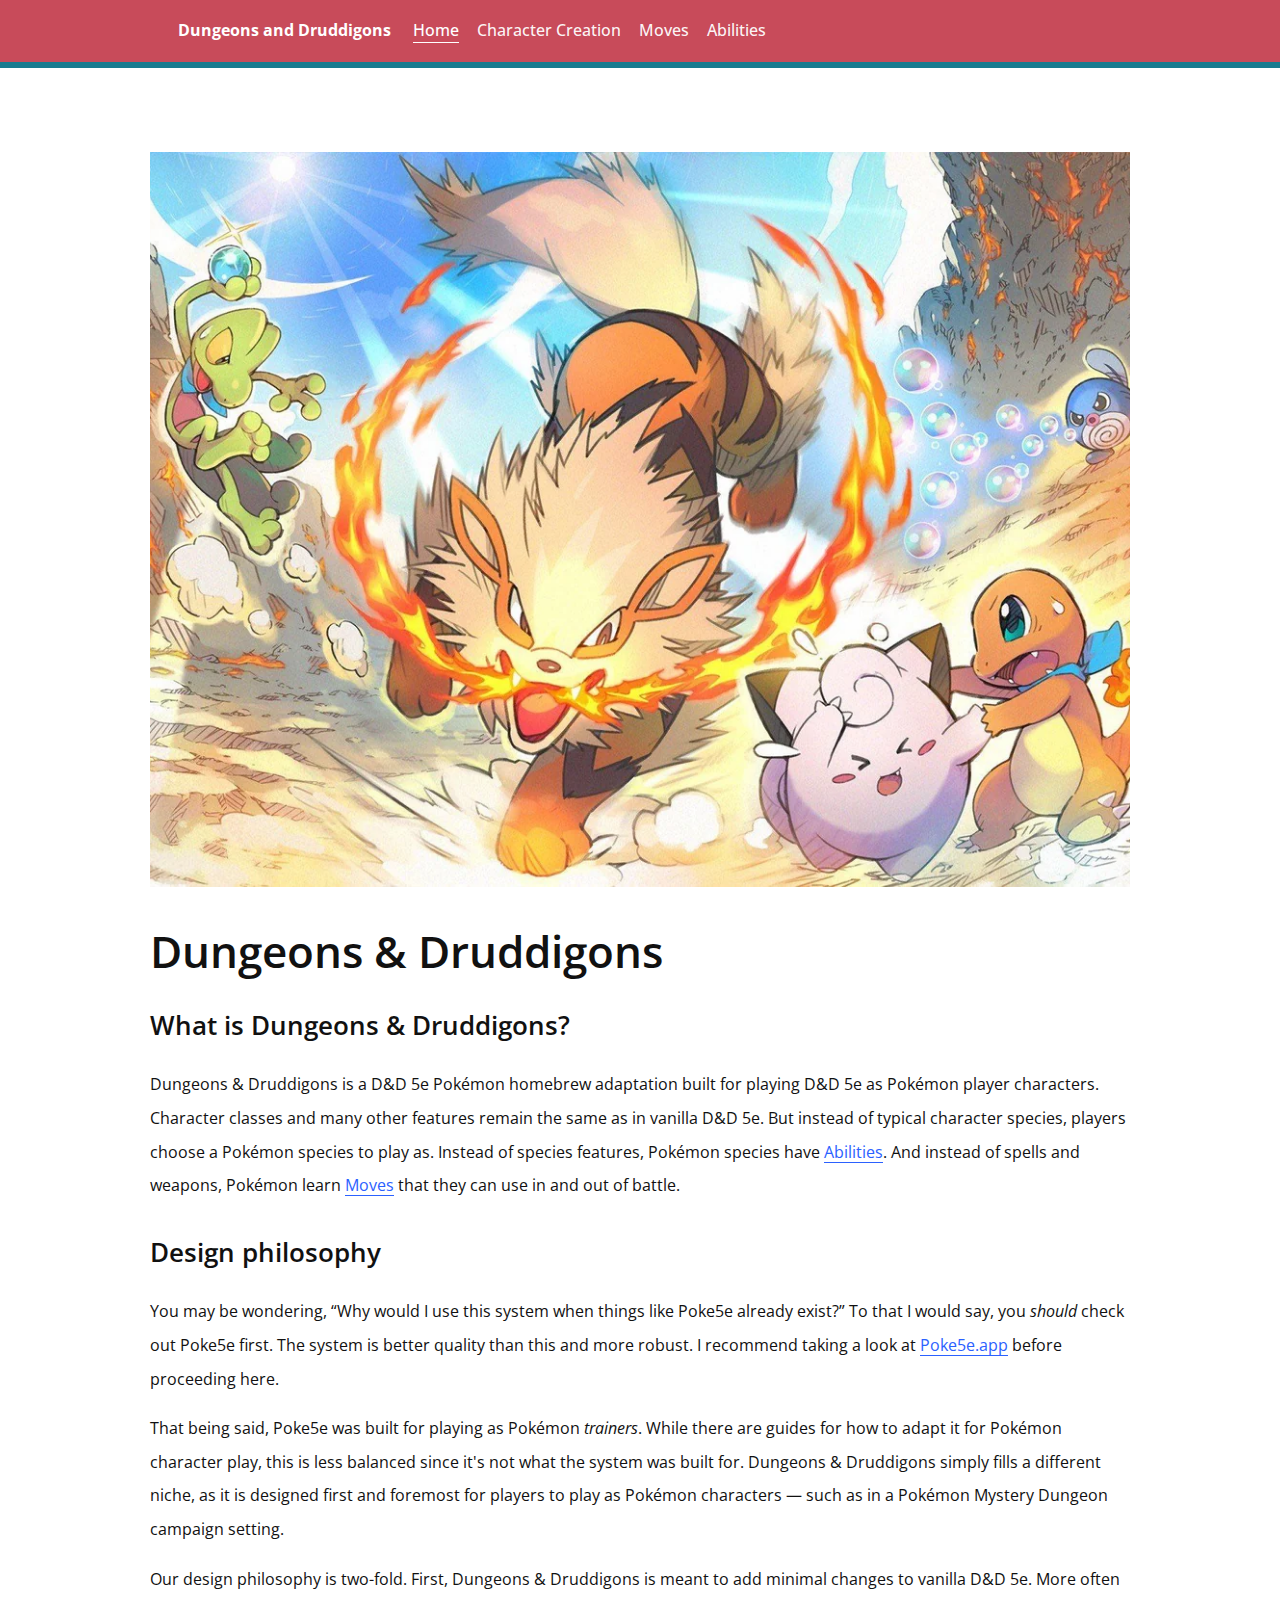
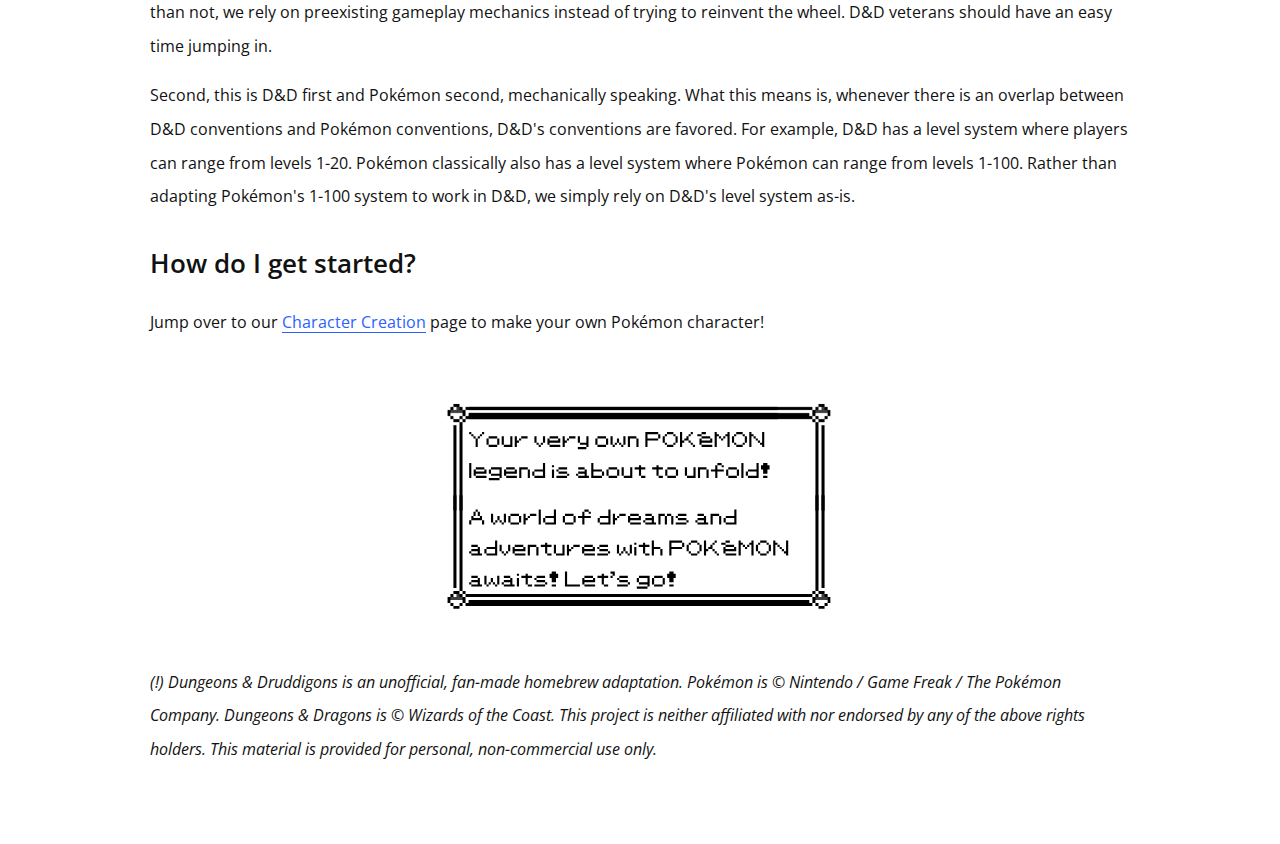
<file: index.html>
<!-- index.html -->
<!doctype html>
<html lang="en">
<head>
  <meta charset="UTF-8" />
  <meta name="viewport" content="width=device-width, initial-scale=1.0" />
  <title>Dungeons and Druddigons</title>

<!-- Open Sans -->
<link rel="preconnect" href="https://fonts.googleapis.com">
<link rel="preconnect" href="https://fonts.gstatic.com" crossorigin>
<link href="https://fonts.googleapis.com/css2?family=Open+Sans:wght@300;400;600;700&display=swap" rel="stylesheet">
<link rel="icon" type="image/png" href="resources/images/logo/druddigon-favicon.png">
  <link rel="stylesheet" href="styles.css" />
</head>
<body>

  <!-- Top Nav -->
  <header class="topbar" role="banner">
    <nav class="nav" aria-label="Primary">
      <a class="brand" href="index.html" aria-label="Dungeons and Druddigons Home">
        Dungeons and Druddigons
      </a>

      <ul class="nav-links">
        <li><a class="nav-link is-active" href="index.html">Home</a></li>
        <li><a class="nav-link" href="character-creation.html">Character Creation</a></li>
        <li><a class="nav-link" href="moves.html">Moves</a></li>
        <li><a class="nav-link" href="abilities.html">Abilities</a></li>
      </ul>

      <!-- Mobile menu button (optional; JS toggles) -->
      <button class="nav-toggle" type="button" aria-label="Toggle menu" aria-expanded="false">
        ☰
      </button>
    </nav>
    <div class="accent-bar" aria-hidden="true"></div>
  </header>

  <!-- Page -->
  <main class="page" role="main">
    <div class="content">
        <div class="hero">
            <img id="hero-a" class="hero-img is-active" src="resources/images/slides/arcanine.webp" alt="Arcanine artwork">
            <img id="hero-b" class="hero-img" src="resources/images/slides/pikachu.jpg" alt="Pikachu artwork" aria-hidden="true">
        </div>
        <h1>Dungeons &amp; Druddigons</h1>

      <section class="step" id="step-2" aria-labelledby="step-2-title">
        <h2 id="step-2-title">What is Dungeons &amp; Druddigons?</h2>
        <p>
            Dungeons &amp; Druddigons is a D&amp;D 5e Pokémon homebrew adaptation built for playing D&amp;D 5e as Pokémon player characters. Character classes and many other features remain the same as in vanilla D&amp;D 5e. But instead of typical character species, players choose a Pokémon species to play as. Instead of species features, Pokémon species have <a href="abilities.html" class="inline-link">Abilities</a>. And instead of spells and weapons, Pokémon learn <a href="moves.html" class="inline-link">Moves</a> that they can use in and out of battle.
        </p>
        
      <section class="step" id="step-2" aria-labelledby="step-2-title">
        <h2 id="step-2-title">Design philosophy</h2>
        <p>
            You may be wondering, <q>Why would I use this system when things like Poke5e already exist?</q> To that I would say, you <em>should</em> check out Poke5e first. The system is better quality than this and more robust. I recommend taking a look at <a href="https://poke5e.app/" class="inline-link">Poke5e.app</a> before proceeding here. 
        </p>
        <p>
            That being said, Poke5e was built for playing as Pokémon <em>trainers</em>. While there are guides for how to adapt it for Pokémon character play, this is less balanced since it's not what the system was built for. Dungeons &amp; Druddigons simply fills a different niche, as it is designed first and foremost for players to play as Pokémon characters — such as in a Pokémon Mystery Dungeon campaign setting. 
        </p>
        <p>
            Our design philosophy is two-fold. First, Dungeons &amp; Druddigons is meant to add minimal changes to vanilla D&amp;D 5e. More often than not, we rely on preexisting gameplay mechanics instead of trying to reinvent the wheel. D&amp;D veterans should have an easy time jumping in. 
        </p>
        <p>
            Second, this is D&amp;D first and Pokémon second, mechanically speaking. What this means is, whenever there is an overlap between D&amp;D conventions and Pokémon conventions, D&amp;D's conventions are favored. For example, D&amp;D has a level system where players can range from levels 1-20. Pokémon classically also has a level system where Pokémon can range from levels 1-100. Rather than adapting Pokémon's 1-100 system to work in D&amp;D, we simply rely on D&amp;D's level system as-is.  
        </p>

        <section class="step" id="step-2" aria-labelledby="step-2-title">
        <h2 id="step-2-title">How do I get started?</h2>
        <p>
            Jump over to our <a href="character-creation.html" class="inline-link">Character Creation</a> page to make your own Pokémon character!
        </p>

        <section class="letsgo-section">
          <img src="resources/images/home/letsgo.svg" 
              alt="Your very own Pokémon legend is about to unfold."
              class="letsgo-image">
        </section>

        <section class="disclaimer">
          <p><em>(!) Dungeons &amp; Druddigons is an unofficial, fan-made homebrew adaptation. Pokémon is © Nintendo / Game Freak / The Pokémon Company. Dungeons & Dragons is © Wizards of the Coast. This project is neither affiliated with nor endorsed by any of the above rights holders. This material is provided for personal, non-commercial use only.</em></p>
        </section>
    </div>
  </main>
  <script src="script.js"></script>
</body>
</html>
</file>
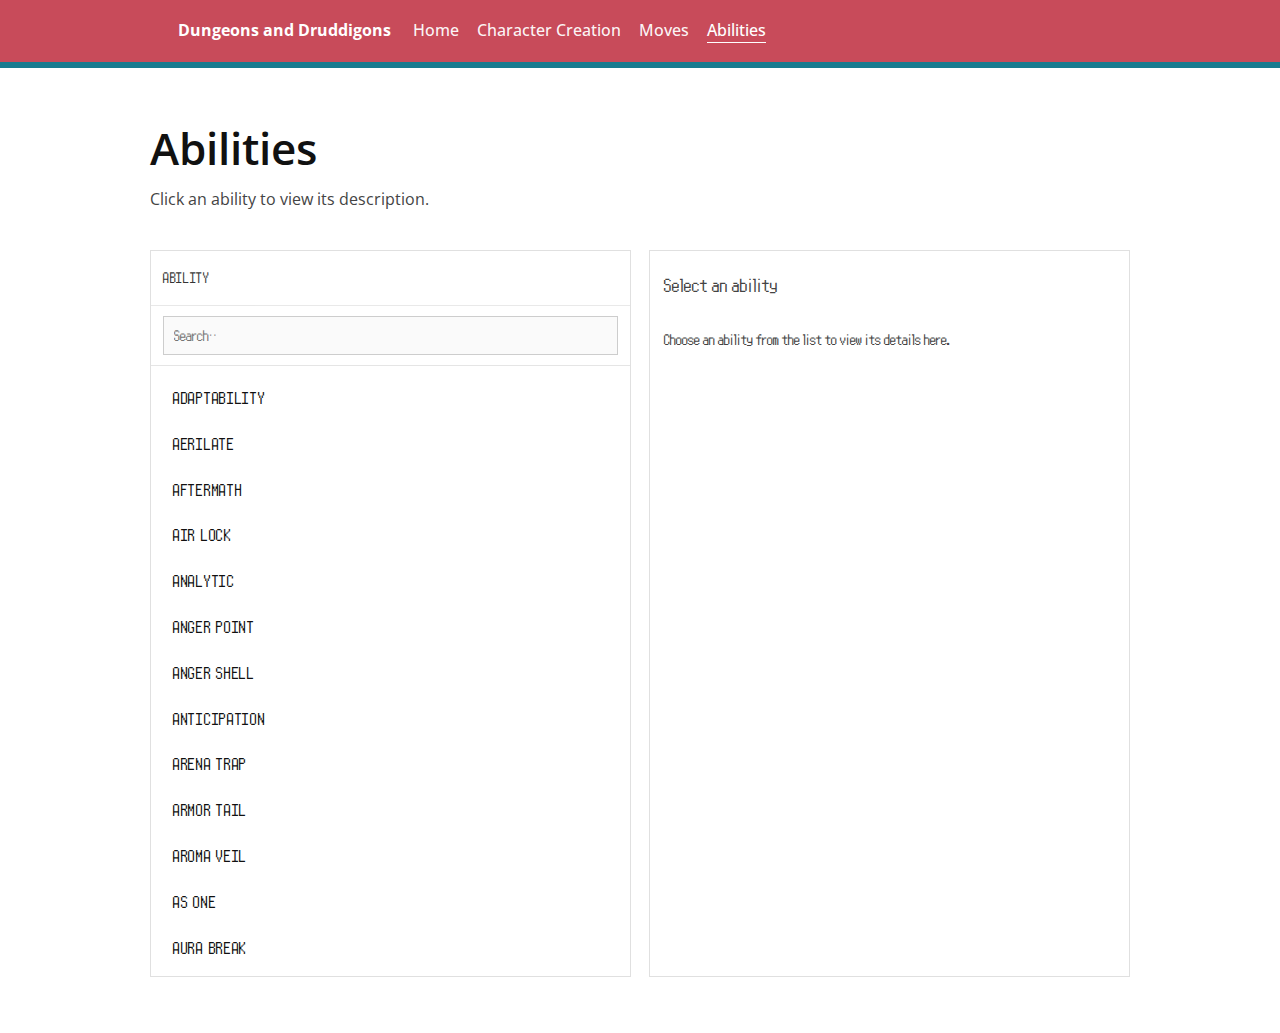
<file: abilities.html>
<!doctype html>
<html lang="en">
<head>
  <meta charset="UTF-8" />
  <meta name="viewport" content="width=device-width, initial-scale=1.0" />
  <title>Dungeons and Druddigons — Abilities</title>

  <!-- Open Sans (site default) -->
  <link rel="preconnect" href="https://fonts.googleapis.com">
  <link rel="preconnect" href="https://fonts.gstatic.com" crossorigin>
  <link href="https://fonts.googleapis.com/css2?family=Open+Sans:wght@300;400;600;700&display=swap" rel="stylesheet">
  <link rel="icon" type="image/png" href="resources/images/logo/druddigon-favicon.png">

  <link rel="stylesheet" href="styles.css" />
  <link rel="stylesheet" href="abilities.css" />
</head>

<body>
  <header class="topbar" role="banner">
    <nav class="nav" aria-label="Primary">
      <a class="brand" href="index.html" aria-label="Dungeons and Druddigons Home">Dungeons and Druddigons</a>

      <ul class="nav-links">
        <li><a class="nav-link" href="index.html">Home</a></li>
        <li><a class="nav-link" href="character-creation.html">Character Creation</a></li>
        <li><a class="nav-link" href="moves.html">Moves</a></li>
        <li><a class="nav-link is-active" href="abilities.html">Abilities</a></li>
      </ul>

      <button class="nav-toggle" type="button" aria-label="Toggle menu" aria-expanded="false">☰</button>
    </nav>
    <div class="accent-bar" aria-hidden="true"></div>
  </header>

  <main class="page abilities-page" role="main">
    <div class="content">
      <h1>Abilities</h1>
      <p class="lede">Click an ability to view its description.</p>

      <div class="ab-shell" aria-label="Abilities Browser">
        <section class="ab-left" aria-label="Ability List">
          <div class="ab-header" aria-hidden="true">
            <div>Ability</div>
          </div>

          <div class="ab-search" aria-label="Search abilities">
            <input id="ab-search-input" type="search" placeholder="Search…" autocomplete="off" />
          </div>

          <div class="ab-list" role="list" aria-label="Abilities">
            <div class="ab-loading">Loading abilities…</div>
          </div>
        </section>

        <!-- Desktop-only right panel (hidden on narrow) -->
        <section class="ab-right" aria-label="Ability Details">
          <div class="ab-detail">
            <div class="ab-detail__empty">
              <div class="poke-title">Select an ability</div>
              <p>Choose an ability from the list to view its details here.</p>
            </div>
          </div>
        </section>
      </div>
    </div>
  </main>

  <!-- Mobile modal (Abilities) -->
  <div class="ab-modal" id="ab-modal" aria-hidden="true">
    <div class="ab-modal__backdrop" data-close="true"></div>

    <div class="ab-modal__panel" role="dialog" aria-modal="true" aria-label="Ability details">
      <!-- (desktop fallback; hidden on mobile via CSS, we also inject an in-header X) -->
      <button class="ab-modal__close" type="button" aria-label="Close" title="Close">×</button>

      <div class="ab-modal__content">
        <div class="ab-detail ab-detail--modal" id="ab-modal-detail">
          <div class="ab-detail__empty">
            <div class="poke-title">Select an ability</div>
            <p>Choose an ability from the list to view its details here.</p>
          </div>
        </div>
      </div>
    </div>
  </div>

  <script src="script.js"></script>
  <script src="abilities.js"></script>
</body>
</html>
</file>
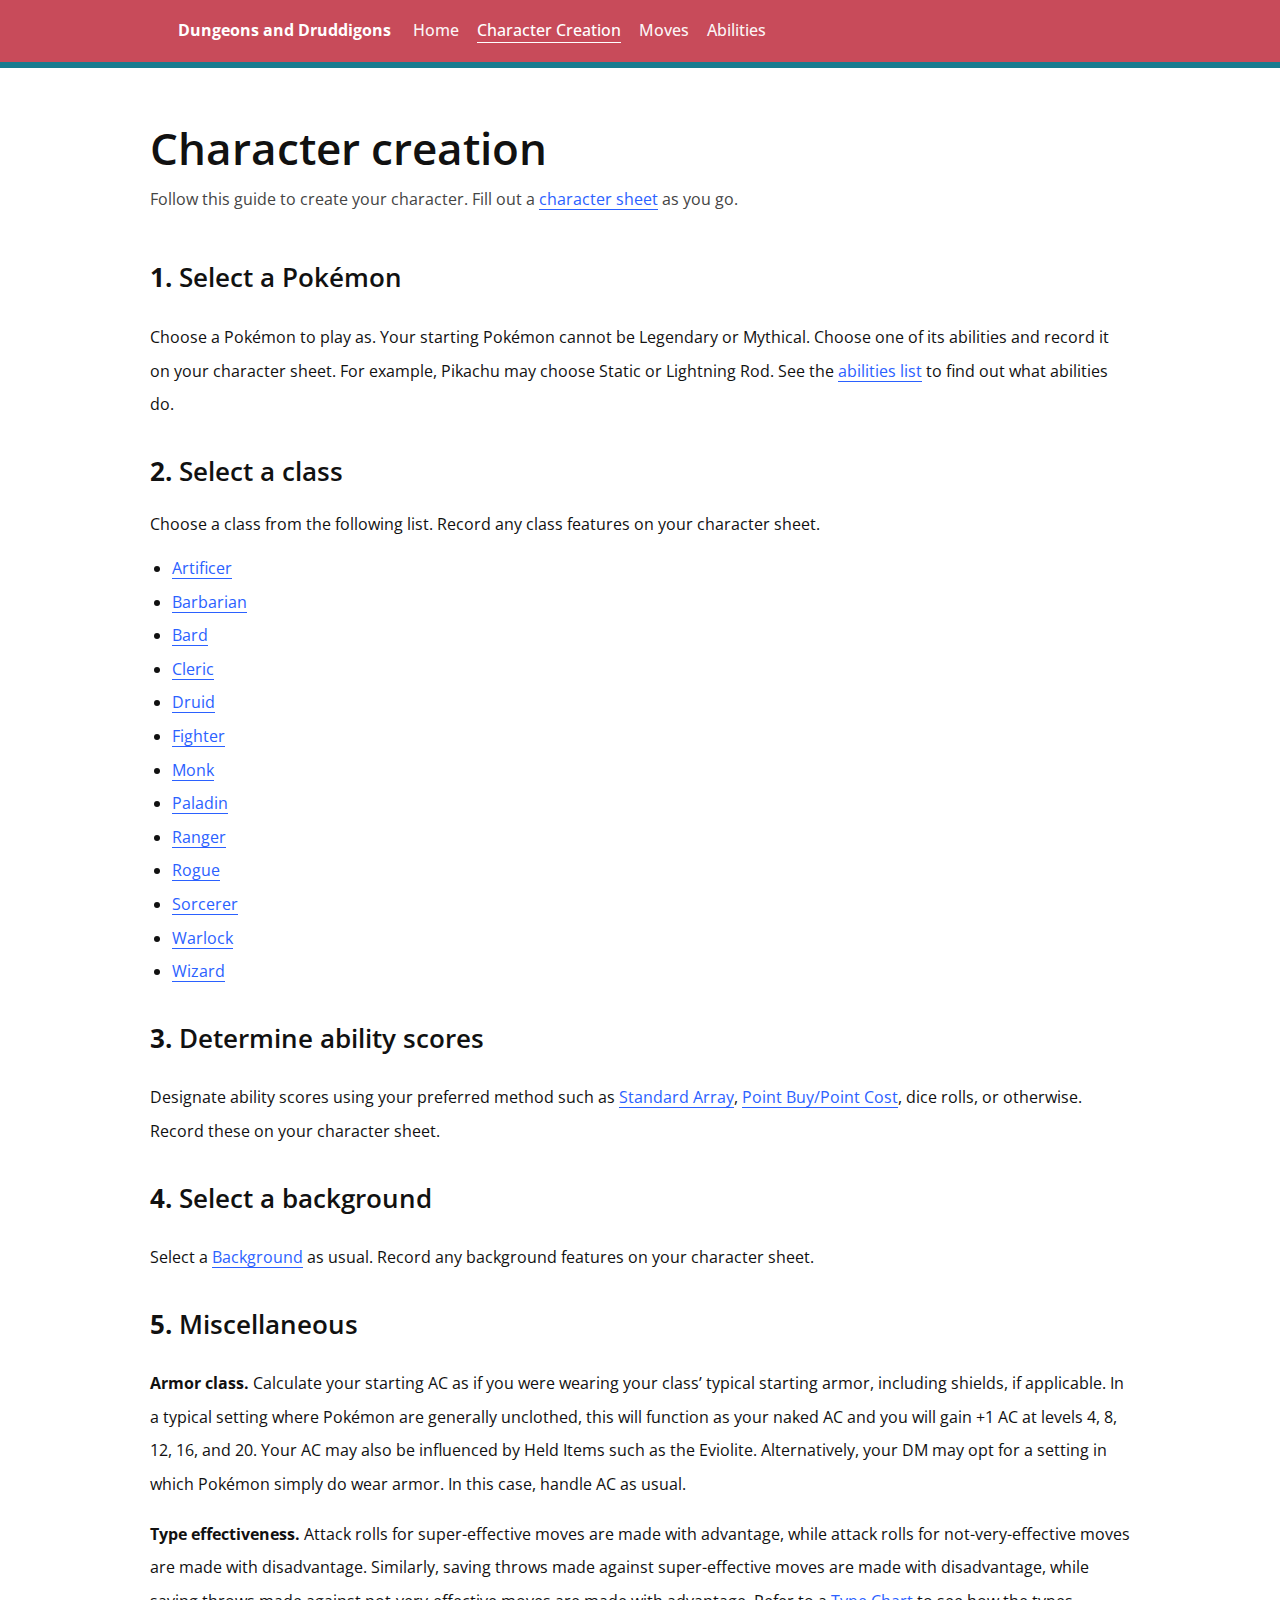
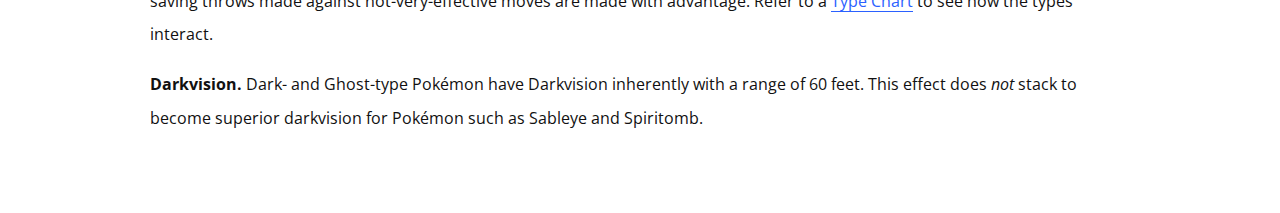
<file: character-creation.html>
<!-- index.html -->
<!doctype html>
<html lang="en">
<head>
  <meta charset="UTF-8" />
  <meta name="viewport" content="width=device-width, initial-scale=1.0" />
  <title>Dungeons and Druddigons — Character creation</title>
  <link rel="icon" type="image/png" href="resources/images/logo/druddigon-favicon.png">

<!-- Open Sans -->
<link rel="preconnect" href="https://fonts.googleapis.com">
<link rel="preconnect" href="https://fonts.gstatic.com" crossorigin>
<link href="https://fonts.googleapis.com/css2?family=Open+Sans:wght@300;400;600;700&display=swap" rel="stylesheet">

  <link rel="stylesheet" href="styles.css" />
</head>
<body>

  <!-- Top Nav -->
  <header class="topbar" role="banner">
    <nav class="nav" aria-label="Primary">
      <a class="brand" href="index.html" aria-label="Dungeons and Druddigons Home">
        Dungeons and Druddigons
      </a>

      <ul class="nav-links">
        <li><a class="nav-link" href="index.html">Home</a></li>
        <li><a class="nav-link is-active" href="character-creation.html">Character Creation</a></li>
        <li><a class="nav-link" href="moves.html">Moves</a></li>
        <li><a class="nav-link" href="abilities.html">Abilities</a></li>
      </ul>

      <!-- Mobile menu button (optional; JS toggles) -->
      <button class="nav-toggle" type="button" aria-label="Toggle menu" aria-expanded="false">
        ☰
      </button>
    </nav>
    <div class="accent-bar" aria-hidden="true"></div>
  </header>

  <!-- Page -->
  <main class="page" role="main">
    <div class="content">

      <h1>Character creation</h1>

      <p class="lede">
        Follow this guide to create your character. Fill out a
        <a href="resources/character/character-sheet.pdf" target="_blank" rel="noopener" class="inline-link">character sheet</a>
        as you go.
      </p>

      <section class="step" id="step-1" aria-labelledby="step-1-title">
        <h2 id="step-1-title"><span class="step-num">1.</span> Select a Pokémon</h2>
        <p>
            Choose a Pokémon to play as. Your starting Pokémon cannot be Legendary or Mythical. Choose one of its abilities and record it on your character sheet. For example, Pikachu may choose Static or Lightning Rod. See the <a href="abilities.html" class="inline-link">abilities list</a> to find out what abilities do.
        </p>
      </section>

            <section class="step" id="step-2" aria-labelledby="step-2-title">
        <h2 id="step-2-title"><span class="step-num">2.</span> Select a class</h2>
        <p class="step-sub">Choose a class from the following list. Record any class features on your character sheet.</p>
        <ul class="bullets">
          <li><a href="http://dnd2024.wikidot.com/artificer:main" class="inline-link">Artificer</a></li>
          <li><a href="http://dnd2024.wikidot.com/barbarian:main" class="inline-link">Barbarian</a></li>
          <li><a href="http://dnd2024.wikidot.com/bard:main" class="inline-link">Bard</a></li>
          <li><a href="http://dnd2024.wikidot.com/cleric:main" class="inline-link">Cleric</a></li>
          <li><a href="http://dnd2024.wikidot.com/druid:main" class="inline-link">Druid</a></li>
          <li><a href="http://dnd2024.wikidot.com/fighter:main" class="inline-link">Fighter</a></li>
          <li><a href="http://dnd2024.wikidot.com/monk:main" class="inline-link">Monk</a></li>
          <li><a href="http://dnd2024.wikidot.com/paladin:main" class="inline-link">Paladin</a></li>
          <li><a href="http://dnd2024.wikidot.com/ranger:main" class="inline-link">Ranger</a></li>
          <li><a href="http://dnd2024.wikidot.com/rogue:main" class="inline-link">Rogue</a></li>
          <li><a href="http://dnd2024.wikidot.com/sorcerer:main" class="inline-link">Sorcerer</a></li>
          <li><a href="http://dnd2024.wikidot.com/warlock:main" class="inline-link">Warlock</a></li>
          <li><a href="http://dnd2024.wikidot.com/wizard:main" class="inline-link">Wizard</a></li>
        </ul>
      </section>

      <section class="step" id="step-3" aria-labelledby="step-3-title">
        <h2 id="step-3-title"><span class="step-num">3.</span> Determine ability scores</h2>
        <p>
            Designate ability scores using your preferred method such as <a href="https://roll20.net/compendium/dnd5e/Rules:Step%203%20-%20Ability%20Scores" class="inline-link">Standard Array</a>, <a href="https://chicken-dinner.com/5e/5e-point-buy.html" class="inline-link">Point Buy/Point Cost</a>, dice rolls, or otherwise. Record these on your character sheet. 
        </p>
      </section>

      <section class="step" id="step-4" aria-labelledby="step-4-title">
        <h2 id="step-4-title"><span class="step-num">4.</span> Select a background</h2>
        <p>
            Select a <a href="https://pages.roll20.net/dnd/2024-backgrounds" class="inline-link">Background</a> as usual. Record any background features on your character sheet. 
        </p>
      </section>

      <section class="step" id="step-5" aria-labelledby="step-5-title">
        <h2 id="step-5-title"><span class="step-num">5.</span> Miscellaneous</h2>
        <p>
            <strong>Armor class. </strong>Calculate your starting AC as if you were wearing your class’ typical starting armor, including shields, if applicable. In a typical setting where Pokémon are generally unclothed, this will function as your naked AC and you will gain +1 AC at levels 4, 8, 12, 16, and 20. Your AC may also be influenced by Held Items such as the Eviolite. Alternatively, your DM may opt for a setting in which Pokémon simply do wear armor. In this case, handle AC as usual. 
        </p> 
        <p>
            <strong>Type effectiveness. </strong>Attack rolls for super-effective moves are made with advantage, while attack rolls for not-very-effective moves are made with disadvantage. Similarly, saving throws made against super-effective moves are made with disadvantage, while saving throws made against not-very-effective moves are made with advantage. Refer to a <a href="https://pokemondb.net/type" class="inline-link">Type Chart</a> to see how the types interact. 
        </p>
        <p>
            <strong>Darkvision. </strong>Dark- and Ghost-type Pokémon have Darkvision inherently with a range of 60 feet. This effect does <em>not</em> stack to become superior darkvision for Pokémon such as Sableye and Spiritomb. 
        </p>
      </section>

      <!-- Placeholder anchors so your nav links don’t “do nothing” yet -->
      <div class="sr-only" aria-hidden="true">
        <span id="pokemon"></span>
        <span id="moves"></span>
        <span id="tms"></span>
        <span id="items"></span>
        <span id="classes"></span>
      </div>

    </div>
  </main>
  <script src="script.js"></script>
</body>
</html>
</file>
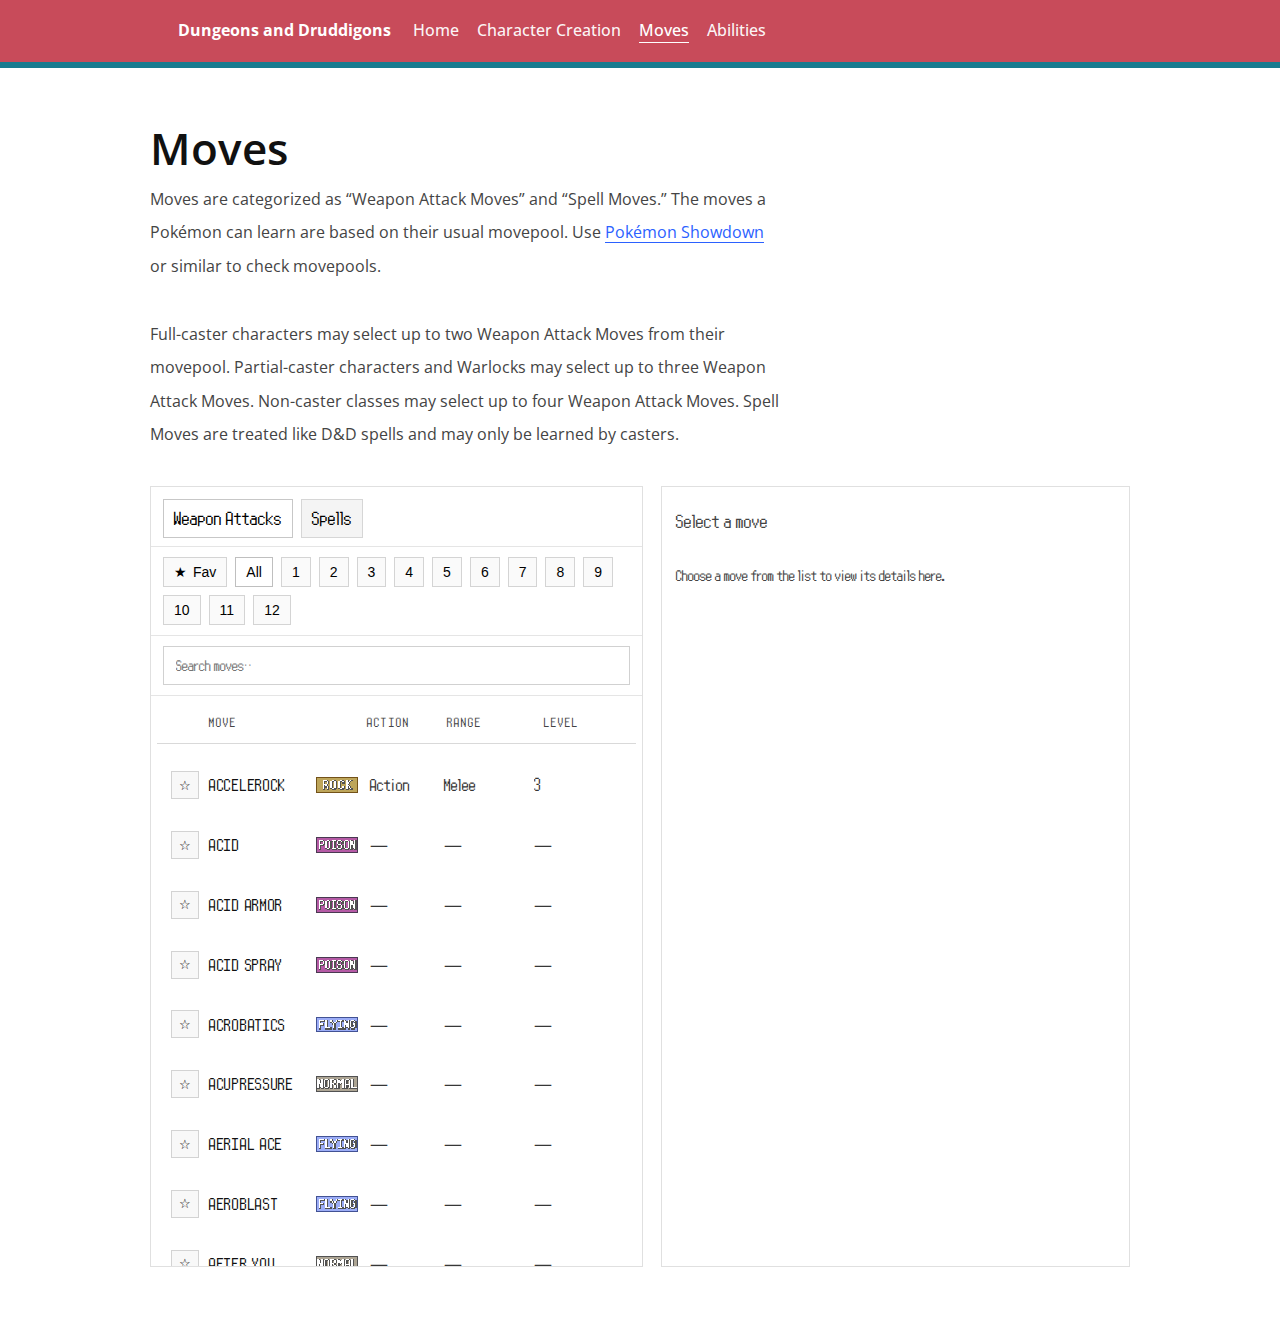
<file: moves.html>
<!doctype html>
<html lang="en">
<head>
  <meta charset="UTF-8" />
  <meta name="viewport" content="width=device-width, initial-scale=1.0" />
  <title>Dungeons and Druddigons — Moves</title>

  <!-- Open Sans (site default) -->
  <link rel="preconnect" href="https://fonts.googleapis.com">
  <link rel="preconnect" href="https://fonts.gstatic.com" crossorigin>
  <link href="https://fonts.googleapis.com/css2?family=Open+Sans:wght@300;400;600;700&display=swap" rel="stylesheet">

  <!-- Favicon -->
  <link rel="icon" type="image/png" href="resources/images/logo/druddigon-favicon.png">

  <link rel="stylesheet" href="styles.css" />
  <link rel="stylesheet" href="moves.css" />
</head>

<body>
  <!-- Top Nav -->
  <header class="topbar" role="banner">
    <nav class="nav" aria-label="Primary">
      <a class="brand" href="index.html" aria-label="Dungeons and Druddigons Home">Dungeons and Druddigons</a>

      <ul class="nav-links">
        <li><a class="nav-link" href="index.html">Home</a></li>
        <li><a class="nav-link" href="character-creation.html">Character Creation</a></li>
        <li><a class="nav-link is-active" href="moves.html">Moves</a></li>
        <li><a class="nav-link" href="abilities.html">Abilities</a></li>
      </ul>

      <button class="nav-toggle" type="button" aria-label="Toggle menu" aria-expanded="false">☰</button>
    </nav>
    <div class="accent-bar" aria-hidden="true"></div>
  </header>

  <main class="page moves-page" role="main">
    <div class="content">
      <h1>Moves</h1>

      <p class="lede">
        Moves are categorized as <q>Weapon Attack Moves</q> and <q>Spell Moves.</q>
        The moves a Pokémon can learn are based on their usual movepool.
        Use <a href="https://play.pokemonshowdown.com/" class="inline-link">Pokémon Showdown</a> or similar to check movepools.
      </p>

      <p class="lede">
        Full-caster characters may select up to two Weapon Attack Moves from their movepool.
        Partial-caster characters and Warlocks may select up to three Weapon Attack Moves.
        Non-caster classes may select up to four Weapon Attack Moves.
        Spell Moves are treated like D&amp;D spells and may only be learned by casters.
      </p>

      <div class="moves-shell" aria-label="Moves Browser">
        <!-- LEFT -->
        <section class="moves-left" aria-label="Move List">
          <div class="moves-tabs" role="tablist" aria-label="Move Type Tabs">
            <button class="tab is-active" id="tab-weapon" role="tab" aria-selected="true" data-tab="weapon">Weapon Attacks</button>
            <button class="tab" id="tab-spell" role="tab" aria-selected="false" data-tab="spell">Spells</button>
          </div>

          <div class="moves-filters" aria-label="Filters">
            <!-- JS fills this -->
          </div>

          <!-- Search bar (below filters, above headers) -->
          <div class="moves-search" aria-label="Search moves">
            <input
              id="moves-search"
              class="moves-search__input"
              type="text"
              inputmode="search"
              autocomplete="off"
              placeholder="Search moves…"
              aria-label="Search moves by name"
            />
          </div>

          <!-- Column headers -->
          <div class="moves-header" aria-hidden="true">
            <div></div> <!-- star -->
            <div>Move</div>
            <div></div> <!-- type icon -->
            <div>Action</div>
            <div>Range</div>
            <div>Level</div>
          </div>

          <div class="moves-list" role="list" aria-label="Moves">
            <div class="moves-loading">Loading moves…</div>
          </div>
        </section>

        <!-- RIGHT (desktop/tablet wide only) -->
        <section class="moves-right" aria-label="Move Details">
          <div class="move-detail">
            <div class="move-detail__empty">
              <div class="poke-title">Select a move</div>
              <p>Choose a move from the list to view its details here.</p>
            </div>
          </div>
        </section>
      </div>
    </div>
  </main>

  <!-- MOBILE MODAL (used on narrow screens) -->
  <div class="moves-modal" id="moves-modal" aria-hidden="true">
    <div class="moves-modal__backdrop" data-close="true"></div>

    <div class="moves-modal__panel" role="dialog" aria-modal="true" aria-label="Move details">
      <button class="moves-modal__close" type="button" aria-label="Close" title="Close">
        ×
      </button>

      <div class="moves-modal__content">
        <!-- JS injects the same detail markup here -->
        <div class="move-detail move-detail--modal" id="moves-modal-detail">
          <div class="move-detail__empty">
            <div class="poke-title">Select a move</div>
            <p>Choose a move from the list to view its details here.</p>
          </div>
        </div>
      </div>
    </div>
  </div>

  <script src="script.js"></script>
  <script src="moves.js"></script>
</body>
</html>
</file>
<file: styles.css>
/* styles.css */
:root{
  /* Druddigon-ish palette (nav + accents only) */
  --drud-red: #c84b5a;
  --drud-blue: #197b8f;

  --text: #111;
  --muted: #444;
  --bg: #fff;

  --max: 980px;
  --pad: 28px;
}

*{ box-sizing: border-box; }

html, body{
  margin: 0;
  padding: 0;
  background: var(--bg);
  color: var(--text);
  font-family: "Open Sans", system-ui, -apple-system, Segoe UI, Roboto, Arial, sans-serif;
  line-height: 2.10;
}

a{ color: inherit; }

.inline-link{
  color: #2b61ff;
  text-underline-offset: 4px;
}

.inline-link:hover{
  opacity: 0.85;
}

/* Top bar */
.topbar{
  background: var(--drud-red);
  color: #fff;
  position: sticky;
  top: 0;
  z-index: 10;
}

.nav{
  max-width: var(--max);
  margin: 0 auto;
  padding: 14px var(--pad);
  display: flex;
  align-items: center;
  gap: 22px;
}

.brand{
  font-weight: 700;
  text-decoration: none;
  white-space: nowrap;
}

.nav-links{
  list-style: none;
  margin: 0;
  padding: 0;
  display: flex;
  gap: 18px;
  align-items: center;
  flex: 1;
}

.nav-link{
  color: rgba(255,255,255,0.95);
  text-decoration: none;
  font-weight: 500;
}

.nav-link:hover{
  color: #fff;
  text-decoration: underline;
  text-underline-offset: 6px;
}

.nav-link.is-active{
  color: #fff;
  text-decoration: underline;
  text-underline-offset: 6px;
}

.nav-toggle{
  display: none;
  margin-left: auto;
  border: 0;
  background: rgba(255,255,255,0.15);
  color: #fff;
  border-radius: 10px;
  padding: 10px 12px;
  font-size: 18px;
  cursor: pointer;
}

.accent-bar{
  height: 6px;
  background: var(--drud-blue);
}

/* Page */
.page{
  padding: 56px var(--pad);
}

.content{
  max-width: var(--max);
  margin: 0 auto;
}

h1{
  font-size: 44px;
  line-height: 1.12;
  margin: 0 0 10px 0;
  font-weight: 600;
}

.lede{
  margin: 0 0 34px 0;
  color: var(--muted);
  font-size: 16px;
}

.step{
  margin: 22px 0;
}

.step h2{
  font-size: 26px;
  font-weight: 600;
  margin: 0 0 10px 0;
}

.step-num{
  font-weight: 700;
}

.step-sub{
  margin: 0 0 10px 0;
}

.bullets{
  margin: 0 0 0 22px;
  padding: 0;
}

/* Screen-reader only utility */
.sr-only{
  position: absolute;
  width: 1px;
  height: 1px;
  padding: 0;
  margin: -1px;
  overflow: hidden;
  clip: rect(0,0,0,0);
  white-space: nowrap;
  border: 0;
}

.hero {
  max-width: var(--max);
  margin: 28px auto 40px auto;
  overflow: hidden;
  position: relative;
}

/* Both images fill the hero and stack */
.hero-img {
  position: absolute;
  inset: 0;
  width: 100%;
  height: 100%;
  display: block;

  /* This keeps your 2000x1500 images from stretching weirdly */
  object-fit: cover;

  opacity: 0;
  transform: translateX(0);
  transition: transform 1.5s ease, opacity 1.5s ease;
}

/* Make the hero a fixed aspect ratio so layout doesn’t jump */
.hero::before {
  content: "";
  display: block;
  /* 1500 / 2000 = 0.75 => 4:3 */
  padding-top: 75%;
}

/* Visible image */
.hero-img.is-active {
  opacity: 1;
  transform: translateX(0);
}

/* Sliding out to the left */
.hero-img.exit-left {
  opacity: 0;
  transform: translateX(-6%);
}

/* Starting position for the incoming image (off to the right) */
.hero-img.enter-right {
  opacity: 1;
  transform: translateX(6%);
}

.letsgo-section {
  margin-top: 60px;
  margin-bottom: 40px;
  text-align: center;
}

.letsgo-image {
  max-width: 40%;   /* adjust as desired */
  width: 100%;
  height: auto;
  image-rendering: pixelated; /* keeps retro crisp look */
}

/* Mobile sizing */
@media (max-width: 980px){
  .letsgo-image{
    width: 70%;
    max-width: 70%;
    margin: 16px auto; /* centers it */
  }
}

/* Responsive: collapse nav links */
@media (max-width: 760px){
  .nav{
    gap: 12px;
  }

  .nav-toggle{
    display: inline-flex;
    align-items: center;
    justify-content: center;
  }

  .nav-links{
    display: none;
    position: absolute;
    left: 0;
    right: 0;
    top: 100%;
    background: var(--drud-red);
    padding: 10px var(--pad) 18px var(--pad);
    flex-direction: column;
    align-items: flex-start;
    gap: 10px;
  }

  .nav-links.is-open{
    display: flex;
  }

  h1{
    font-size: 36px;
  }

  .page{
    padding: 36px var(--pad);
  }
}
</file>
<file: abilities.css>
/* abilities.css */

/* Pokémon RS font */
@font-face{
  font-family: "PokemonRS";
  src: url("resources/fonts/pokemon-rs.otf") format("opentype");
  font-display: swap;
}

.abilities-page .lede{
  max-width: 70ch;
}

/* Two-panel shell */
.ab-shell{
  display: grid;
  grid-template-columns: 1fr 1fr;
  gap: 18px;
  margin-top: 18px;
}

.ab-left,
.ab-right{
  border: 1px solid rgba(0,0,0,0.12);
  background: #fff;
  border-radius: 0; /* square corners */
}

/* Left header */
.ab-header{
  padding: 10px 12px;
  border-bottom: 1px solid rgba(0,0,0,0.10);
  font-family: "PokemonRS", "Open Sans", sans-serif;
  font-size: 16px;
  letter-spacing: 0.04em;
  text-transform: uppercase;
  opacity: 0.85;
}

/* Search bar */
.ab-search{
  padding: 10px 12px;
  border-bottom: 1px solid rgba(0,0,0,0.10);
  background: #fff;
}

#ab-search-input{
  width: 100%;
  font-family: "PokemonRS", "Open Sans", sans-serif;
  font-size: 16px;
  padding: 10px 10px;
  border: 1px solid rgba(0,0,0,0.18);
  border-radius: 0;
  outline: none;
  background: #fafafa;
}

#ab-search-input:focus{
  background: #fff;
  border-color: rgba(0,0,0,0.28);
}

/* Scrollable list */
.ab-list{
  height: 610px;
  overflow-y: scroll;
  scrollbar-gutter: stable;
  padding: 6px 6px 10px 6px;
  font-family: "PokemonRS", "Open Sans", sans-serif;
}

.ab-loading{
  padding: 14px 10px;
  color: #555;
}

/* Row */
.ab-row{
  display: grid;
  grid-template-columns: 1fr;
  gap: 10px;
  align-items: center;
  padding: 10px 10px;
  margin: 6px 6px;
  cursor: pointer;
  background: #fff;
}

/* Red rectangle highlight like Gen 3 */
.ab-row:hover,
.ab-row.is-selected{
  outline: 2px solid #c84b5a; /* drud-red */
  outline-offset: -2px;
}

.ab-name{
  font-size: 18px;
  line-height: 1.1;
  text-transform: uppercase;
  letter-spacing: 0.04em;
}

/* Right detail (desktop) */
.ab-right{
  font-family: "PokemonRS", system-ui, sans-serif;
}

.ab-right .ab-detail{
  height: 610px;
  overflow-y: scroll;
  scrollbar-gutter: stable;
  padding: 14px 14px 18px 14px;
}

.ab-detail__empty{
  color: #444;
}

.poke-title{
  font-family: "PokemonRS", "Open Sans", sans-serif;
  font-size: 20px;
  margin-bottom: 10px;
}

.ab-detail-head{
  display: flex;
  align-items: center;
  justify-content: space-between;
  gap: 12px;
  margin-bottom: 10px;
}

.ab-detail-name{
  font-family: "PokemonRS", "Open Sans", sans-serif;
  font-size: 24px;
  margin: 0;
  text-transform: uppercase;
  letter-spacing: 0.04em;
}

.ab-desc{
  border-top: 1px solid rgba(0,0,0,0.10);
  padding-top: 12px;
  line-height: 1.6;
  font-size: 18px;
}

/* ---------- Mobile modal (Abilities) ---------- */

.ab-modal{
  position: fixed;
  inset: 0;
  display: none;
  z-index: 9999;
}

.ab-modal.is-open{
  display: block;
}

.ab-modal__backdrop{
  position: absolute;
  inset: 0;
  background: rgba(0,0,0,0.35);
}

.ab-modal__panel{
  position: relative;
  width: min(520px, calc(100vw - 32px));
  max-height: calc(100vh - 48px);
  margin: 24px auto;
  background: #fff;
  border: 1px solid rgba(0,0,0,0.18);
  box-shadow: 0 12px 30px rgba(0,0,0,0.25);
  overflow: hidden;
}

.ab-modal__content{
  padding: 14px;
}

/* Old absolute X (kept as a fallback; hidden on narrow screens) */
.ab-modal__close{
  position: absolute;
  top: 6px;
  right: 8px;
  width: 38px;
  height: 38px;
  border: none;
  background: transparent;
  font-size: 30px;
  line-height: 1;
  cursor: pointer;
  font-family: system-ui, sans-serif;
  opacity: 0.8;
}
.ab-modal__close:hover{ opacity: 1; }

/* Modal detail scroll */
.ab-detail--modal{
  max-height: calc(100vh - 120px);
  overflow-y: auto;
  scrollbar-gutter: stable;
  padding: 0;
}

/* Prevent background scrolling when modal is open */
body.ab-modal-open{
  overflow: hidden;
}

/* Right side of the modal header: just the X */
.ab-detail-head__right{
  display: flex;
  align-items: center;
  gap: 10px;
}

/* Close button INSIDE header (so it behaves like Moves) */
.ab-modal__close--inhead{
  position: static;
  width: 36px;
  height: 36px;
  font-size: 30px;
  line-height: 1;
  margin: 0;
  padding: 0;
  border: none;
  background: transparent;
  cursor: pointer;
  font-family: system-ui, sans-serif;
  opacity: 0.8;
}
.ab-modal__close--inhead:hover{ opacity: 1; }

/* Hide the old absolute close button on narrow screens */
@media (max-width: 980px){
  .ab-modal__close:not(.ab-modal__close--inhead){
    display: none;
  }
}

/* ---------- Responsive behavior ---------- */
@media (max-width: 980px){
  .ab-shell{
    grid-template-columns: 1fr; /* list full width */
  }

  .ab-right{
    display: none; /* hide desktop right column */
  }

  .ab-list{
    height: 610px; /* keep same feel as moves */
  }
}
</file>
<file: moves.css>
/* moves.css */

/* Pokémon RS font */
@font-face{
  font-family: "PokemonRS";
  src: url("resources/fonts/pokemon-rs.otf") format("opentype");
  font-display: swap;
}

/* Make modal use the same Pokémon font as the right-side detail panel */
.moves-modal,
.moves-modal__panel,
.moves-modal__content,
.moves-modal .move-detail--modal{
  font-family: "PokemonRS", "Open Sans", sans-serif;
}

.moves-page .lede{
  max-width: 70ch;
}

/* Two-panel shell */
.moves-shell{
  display: grid;
  grid-template-columns: 1.05fr 1fr;
  gap: 18px;
  margin-top: 18px;
}

/* Match heights so both panels align */
.moves-left,
.moves-right{
  border: 1px solid rgba(0,0,0,0.12);
  background: #fff;
}

/* Square corners */
.moves-left,
.moves-right{
  border-radius: 0;
}

/* Tabs */
.moves-tabs{
  display: flex;
  gap: 8px;
  padding: 12px 12px 8px 12px;
  border-bottom: 1px solid rgba(0,0,0,0.10);
}

.tab{
  font-family: "PokemonRS", "Open Sans", sans-serif;
  font-size: 20px;
  background: #f4f4f4;
  border: 1px solid rgba(0,0,0,0.12);
  padding: 8px 10px;
  cursor: pointer;
}

.tab.is-active{
  background: #fff;
  border-color: rgba(0,0,0,0.22);
}

/* Filter bar */
.moves-filters{
  display: flex;
  flex-wrap: wrap;
  gap: 8px;
  padding: 10px 12px;
  border-bottom: 1px solid rgba(0,0,0,0.10);
  font-family: "PokemonRS", "Open Sans", sans-serif;
}

.pill{
  display: inline-flex;
  align-items: center;
  gap: 6px;
  font-size: 14px;
  padding: 6px 10px;
  border: 1px solid rgba(0,0,0,0.15);
  background: #fafafa;
  cursor: pointer;
  user-select: none;
}

.pill.is-active{
  background: #fff;
  border-color: rgba(0,0,0,0.25);
}

.pill .star{
  font-size: 14px;
  line-height: 1;
}

/* Search */
.moves-search{
  padding: 10px 12px;
  border-bottom: 1px solid rgba(0,0,0,0.10);
  font-family: "PokemonRS", "Open Sans", sans-serif;
}

.moves-search__input{
  width: 100%;
  padding: 10px 12px;
  font-size: 16px;
  border: 1px solid rgba(0,0,0,0.18);
  background: #fff;
  outline: none;
  font-family: "PokemonRS", "Open Sans", sans-serif;
}

.moves-search__input:focus{
  border-color: rgba(0,0,0,0.35);
}

/* Column headers */
.moves-header{
  display: grid;
  grid-template-columns: 28px 1.2fr 34px 0.8fr 1fr 0.9fr;
  gap: 10px;

  padding: 6px 14px;
  margin: 6px 6px 2px 6px;

  font-family: "PokemonRS", sans-serif;
  font-size: 14px;
  text-transform: uppercase;
  letter-spacing: 0.08em;

  color: #444;
  border-bottom: 1px solid rgba(0,0,0,0.15);
}

/* Scrollable list area */
.moves-list{
  height: 520px;
  overflow-y: scroll;
  scrollbar-gutter: stable;
  padding: 6px 6px 10px 6px;
  font-family: "PokemonRS", "Open Sans", sans-serif;
}

.moves-loading{
  padding: 14px 10px;
  color: #555;
}

/* Row */
.move-row{
  display: grid;
  grid-template-columns: 28px 1.2fr 44px 0.8fr 1fr 0.9fr;
  gap: 10px;
  align-items: center;
  padding: 8px 8px;
  margin: 6px 6px;
  cursor: pointer;
  background: #fff;
}

/* Red rectangle highlight */
.move-row:hover,
.move-row.is-selected{
  outline: 2px solid #c84b5a;
  outline-offset: -2px;
}

.move-star{
  width: 28px;
  height: 28px;
  display: grid;
  place-items: center;
  border: 1px solid rgba(0,0,0,0.15);
  background: #f8f8f8;
  cursor: pointer;
}

.move-star.is-fav{
  background: #fff1a8;
  border-color: rgba(0,0,0,0.22);
}

.move-name{
  font-size: 18px;
  line-height: 1.1;
  text-transform: uppercase;
  letter-spacing: 0.04em;
}

.type-icon{
  width: 42px;
  height: auto;
  object-fit: contain;
  image-rendering: pixelated;
  margin-right: 6px;
  vertical-align: middle;
}

.meta{
  font-size: 18px;
  color: #222;
  opacity: 0.9;
}

/* Right detail panel */
.moves-right{
  font-family: "PokemonRS", system-ui, sans-serif;
}

.moves-right .move-detail{
  height: 610px;
  overflow-y: scroll;
  scrollbar-gutter: stable;
  padding: 14px 14px 18px 14px;
}

.move-detail__empty{
  color: #444;
}

.poke-title{
  font-family: "PokemonRS", "Open Sans", sans-serif;
  font-size: 20px;
  margin-bottom: 10px;
}

.detail-desc .poke-title{
  font-weight: 700;
}

.detail-head{
  display: flex;
  align-items: center;
  justify-content: space-between;
  gap: 12px;
  margin-bottom: 8px;
}

.detail-name{
  font-family: "PokemonRS", "Open Sans", sans-serif;
  font-size: 24px;
  margin: 0;
}

.detail-type{
  width: 60px;
  height: auto;
  object-fit: contain;
  image-rendering: pixelated;
}

.detail-desc{
  border-top: 1px solid rgba(0,0,0,0.10);
  padding-top: 12px;
  line-height: 1.6;
  font-size: 18px;
}

.detail-stack{
  display: flex;
  flex-direction: column;
  gap: 8px;
  margin: 10px 0 14px 0;
}

.detail-item{
  line-height: 1.35;
  font-size: 18px;
}

/* ---------- Mobile modal ---------- */

.moves-modal{
  position: fixed;
  inset: 0;
  display: none;
  z-index: 9999;
}

.moves-modal.is-open{
  display: block;
}

.moves-modal__backdrop{
  position: absolute;
  inset: 0;
  background: rgba(0,0,0,0.35);
}

.moves-modal__panel{
  position: relative;
  width: min(520px, calc(100vw - 32px));
  max-height: calc(100vh - 48px);
  margin: 24px auto;
  background: #fff;
  border: 1px solid rgba(0,0,0,0.18);
  box-shadow: 0 12px 30px rgba(0,0,0,0.25);
  overflow: hidden;
}

.moves-modal__content{
  padding: 14px;
}

.moves-modal__close{
  position: absolute;
  top: 6px;
  right: 8px;
  width: 38px;
  height: 38px;
  border: none;
  background: transparent;
  font-size: 30px;
  line-height: 1;
  cursor: pointer;
  font-family: system-ui, sans-serif;
  opacity: 0.8;
}

.moves-modal__close:hover{
  opacity: 1;
}

/* Make the modal detail scroll independently */
.move-detail--modal{
  max-height: calc(100vh - 120px);
  overflow-y: auto;
  scrollbar-gutter: stable;
  padding: 0;
}

/* Prevent background scrolling when modal is open */
body.moves-modal-open{
  overflow: hidden;
}

.detail-head__right{
  display: flex;
  align-items: center;   /* ✅ line up icon + X */
  gap: 10px;
}

.moves-modal__close--inhead{
  position: static;
  width: 36px;
  height: 36px;
  font-size: 30px;
  line-height: 1;
  margin-top: -6px;             /* ✅ remove the upward nudge */
  padding: 0;
}

/* Hide the old absolute close button in the modal chrome on narrow screens */
@media (max-width: 980px){
  .moves-modal__close:not(.moves-modal__close--inhead){
    display: none;
  }
}

/* ---------- Responsive behavior ---------- */
@media (max-width: 980px){
  /* list becomes full width */
  .moves-shell{
    grid-template-columns: 1fr;
  }

  /* hide the desktop right column */
  .moves-right{
    display: none;
  }

  /* slightly shorter list on mobile */
  .moves-list{
    height: 520px;
  }
}
</file>
